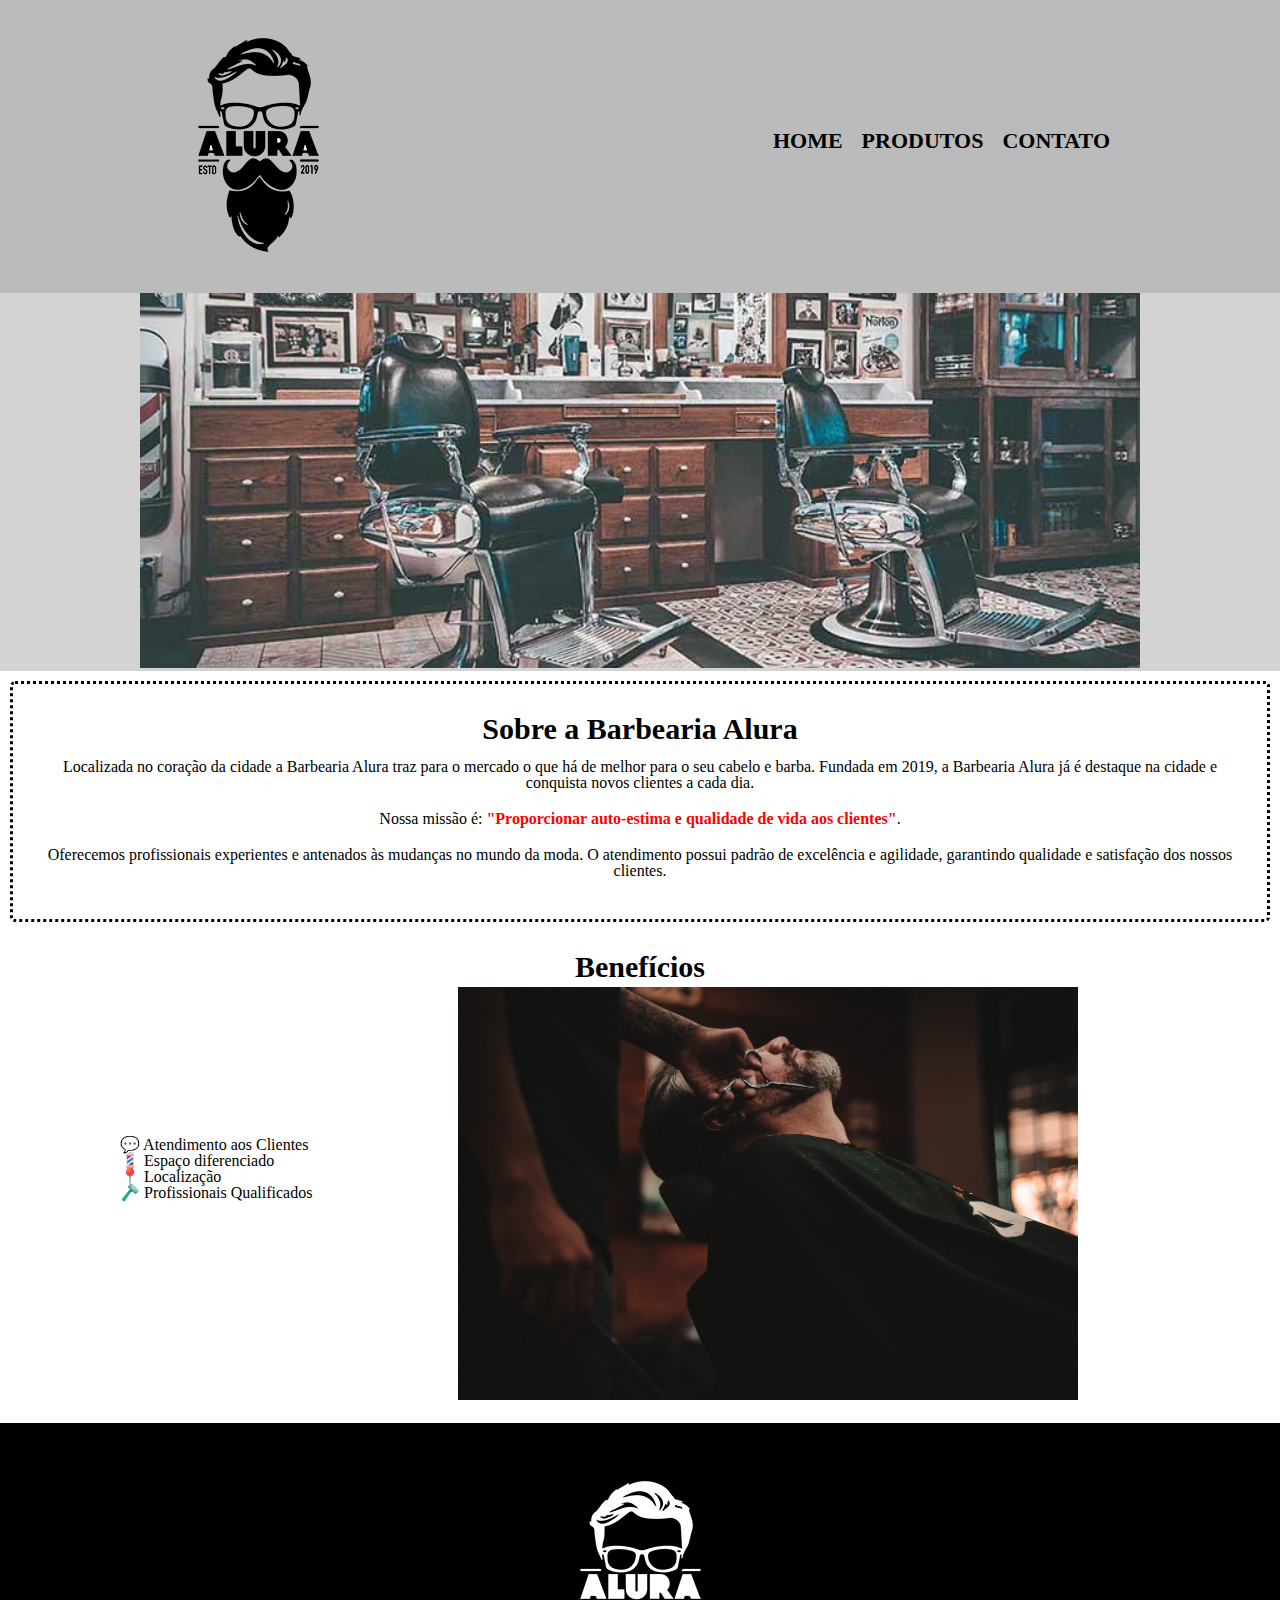
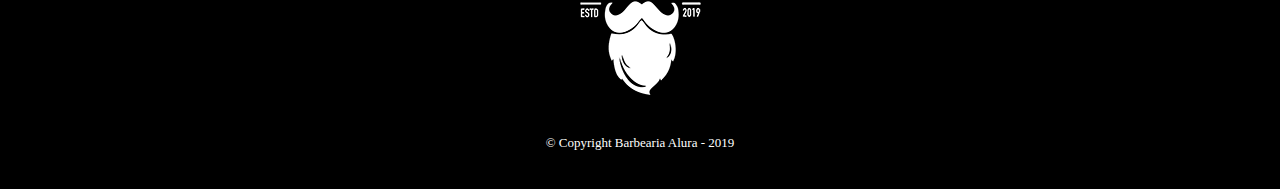
<file: index.html>
<!DOCTYPE html>
<html lang="pt-br">
	<head>
		<meta charset="UTF-8">
		<title>Barbearia Alura</title>
		<link rel="stylesheet" href="reset.css">
		<link rel="stylesheet" href="style.css">
	</head>

	<body>
		<header>
			<div class="caixa">
				<h1><img src="logo.png"></h1>

				<nav>
					<ul>
						<li><a href="index.html">Home</a></li>
						<li><a href="produtos.html">Produtos</a></li>
						<li><a href="contato.html">Contato</a></li>
					</ul>
				</nav>
			</div>
		</header>

		<main>
			
			<div class="div-banner">
				<center>
					<img id="banner" src="banner.jpg">				
				</center>
			</div>
			
			

			<div class="principal">
				<h2>Sobre a Barbearia Alura</h2>
		 
				<p>Localizada no coração da cidade a <strong>Barbearia Alura</strong> traz para o mercado o que há de melhor para o seu cabelo e barba. Fundada em 2019, a Barbearia Alura já é destaque na cidade e conquista novos clientes a cada dia.</p>

				<p><em>Nossa missão é: <strong>"Proporcionar auto-estima e qualidade de vida aos clientes"</strong>.</em></p>

				<p>Oferecemos profissionais experientes e antenados às mudanças no mundo da moda. O atendimento possui padrão de excelência e agilidade, garantindo qualidade e satisfação dos nossos clientes.</p>
			</div>

			<div class="beneficios">
				<h2>Benefícios</h2>

				<ul class="lista-beneficios">
					<li class="itens">&#128172; Atendimento aos Clientes</li>
					<li class="itens">&#128136; Espaço diferenciado</li>
					<li class="itens">&#128205; Localização</li>
					<li class="itens">&#129682; Profissionais Qualificados</li>
				</ul>

				<img src="beneficios.jpg" class="imagembeneficios">
			</div>
		</main>
		

		<footer>
			<img src="logo-branco.png">
			<p class="copyright">&copy Copyright Barbearia Alura - 2019
		</footer>
	</body>
</html>
</file>
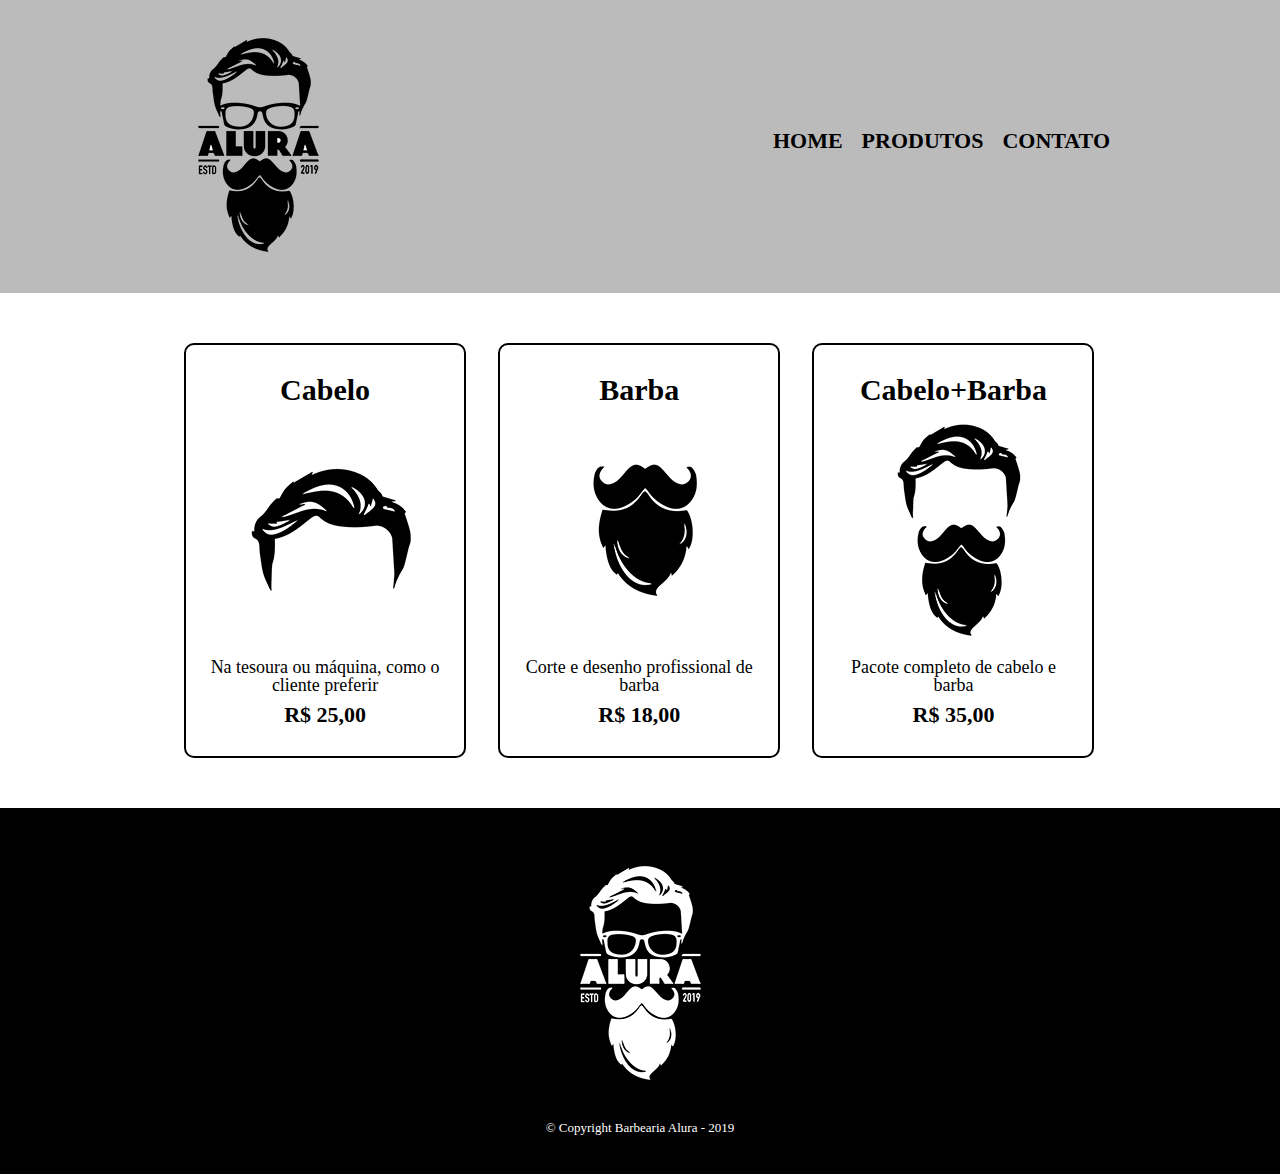
<file: produtos.html>
<!DOCTYPE html>
<html>
	<head>
		<meta charset="UTF-8">
		<title>Produtos - Barbearia Alura</title>
		<link rel="stylesheet" href="reset.css">
		<link rel="stylesheet" href="produtos.css">

	</head>
	<body>
		<header>
			<div class="caixa">
				<h1><img src="logo.png"></h1>

				<nav>
					<ul>
						<li><a href="index.html">Home</a></li>
						<li><a href="produtos.html">Produtos</a></li>
						<li><a href="contato.html">Contato</a></li>
					</ul>
				</nav>
			</div>			
		</header>

		<main>
			<ul class="produtos">
				<li>
					<h2>Cabelo</h2>
					<img src="cabelo.jpg">
					<p class="produto-descricao">Na tesoura ou máquina, como o cliente preferir</p>
					<p class="produto-preco">R$ 25,00</p>
				</li>
				<li>
					<h2>Barba</h2>
					<img src="barba.jpg">
					<p class="produto-descricao">Corte e desenho profissional de barba</p>
					<p class="produto-preco">R$ 18,00</p>
				</li>
				<li>
					<h2>Cabelo+Barba</h2>
					<img src="cabelo+barba.jpg">
					<p class="produto-descricao">Pacote completo de cabelo e barba</p>
					<p class="produto-preco">R$ 35,00</p>
				</li>
			</ul>		
		</main>

		<footer>
			<img src="logo-branco.png">
			<p class="copyright">&copy Copyright Barbearia Alura - 2019
		</footer>

	</body>
</html>
</file>
<file: style.css>
header {
	background: #BBBBBB;
	padding: 20px 0;
}

.caixa{
	width: 940px;
	position: relative;
	margin: 0 auto;

}

nav {
	position: absolute;
	top: 110px;
	right: 0;
}

nav li {
	display: inline;
	margin: 0 0 0 15px;
}

nav a {
	text-transform: uppercase;
	color: #000000;
	font-weight: bold;
	font-size: 22px;
	text-decoration: none;
}

nav a:hover {
	color: #C78C19;
	text-decoration: underline;
}

.div-banner{
	background-color: lightgray;
}

#banner {
	width: 1000px;
	height: auto;
	padding: 0 10px;
}

.principal{
	padding: 30px;
	border: 3px dotted black;
	border-radius: 5px;
	margin: 10px;
}

.principal h2{

	text-align: center;
	font-size: 30px;
	font-weight: bold;
	padding-bottom: 5px;
}

.principal p{
	text-align: center;
	padding: 10px 0;

}

.principal p em strong {
	color: #FF0000;
	font-weight: bold;
}

.titulo-principal {
	padding-left: 20px;
}

.beneficios {
	background: #FFFFFF;
	padding: 20px;
}

.beneficios h2{

	text-align: center;
	font-size: 30px;
	font-weight: bold;
	padding-bottom: 5px;
}

.itens {
	font-size: 20px
	margin-top: 20px;
}
 
.lista-beneficios {
	display: inline-block;
	vertical-align: top;
	position: relative;
	top: 150px;
	left: 100px;
	width: 20%;
	margin-right: 15%;
}

.imagembeneficios {
	width: 50%;
}

footer{
	background: black;
	text-align: center;
	padding: 40px 0;
}

.copyright{
	color: white;
	font-size: 13px;
	margin-top: 20px;
}
</file>
<file: produtos.css>
header {
	background: #BBBBBB;
	padding: 20px 0;
}

.caixa{
	width: 940px;
	position: relative;
	margin: 0 auto;

}

nav {
	position: absolute;
	top: 110px;
	right: 0;
}

nav li {
	display: inline;
	margin: 0 0 0 15px;
}

nav a {
	text-transform: uppercase;
	color: #000000;
	font-weight: bold;
	font-size: 22px;
	text-decoration: none;
}

nav a:hover {
	color: #C78C19;
	text-decoration: underline;
}

.produtos{
	width: 940px;
	margin: 0 auto;
	padding: 50px 0;
}

.produtos li{
	display: inline-block;
	text-align: center;
	width: 30%;
	vertical-align: top;
	margin: 0 1.5%;
	padding: 30px 20px;
	box-sizing: border-box;
	border: 2px solid black;
	border-radius: 10px;
}

.produtos li:hover{
	border-color: #C78C19;
}

.produtos li:hover h2{
	font-size: 35px;
}

.produtos li:active{
	border-color: #088C19;
}

.produtos h2{
	font-size: 30px;
	font-weight: bold;
}

.produto-descricao{
	font-size: 18px;
}

.produto-preco{
	font-size: 22px;
	font-weight: bold;
	margin-top: 10px;
}

footer{
	background: black;
	text-align: center;
	padding: 40px 0;
}

.copyright{
	color: white;
	font-size: 13px;
	margin-top: 20px;
}
</file>
